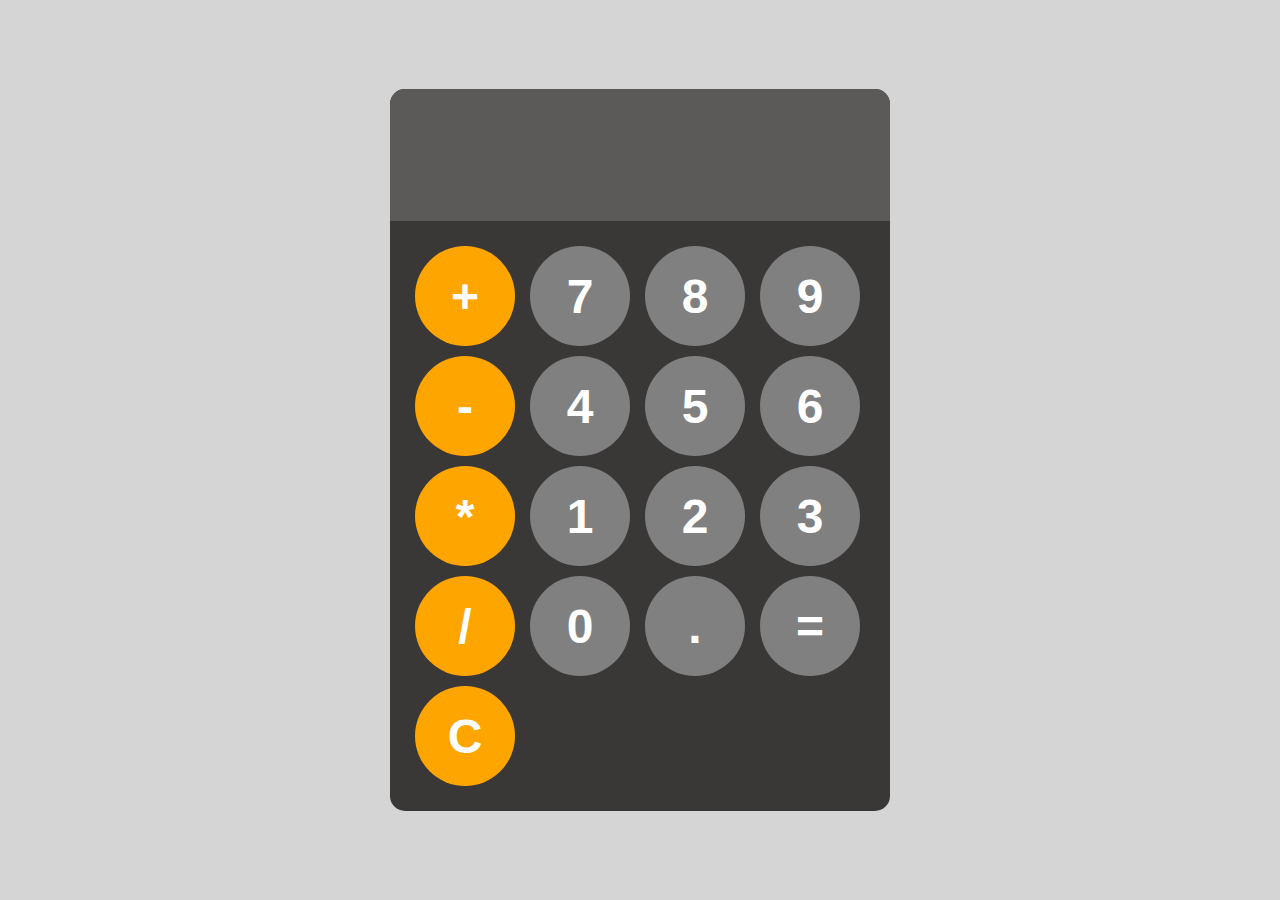
<file: index.html>
<!DOCTYPE html>
<html lang="en">
<head>
    <meta charset="UTF-8">
    <meta name="viewport" content="width=device-width, initial-scale=1.0">
    <title>Calculator</title>
    <link rel="stylesheet" href="styles.css">
</head>
<body>

    <div id="calculator">
        <input id="display" readonly>
        <div id="keys">
            <button onclick="appendToDisplay('+')" class="operator-btn">+</button>
            <button onclick="appendToDisplay('7')">7</button>
            <button onclick="appendToDisplay('8')">8</button>
            <button onclick="appendToDisplay('9')">9</button>
            <button onclick="appendToDisplay('-')" class="operator-btn">-</button>
            <button onclick="appendToDisplay('4')">4</button>
            <button onclick="appendToDisplay('5')">5</button>
            <button onclick="appendToDisplay('6')">6</button>
            <button onclick="appendToDisplay('*')" class="operator-btn">*</button>
            <button onclick="appendToDisplay('1')">1</button>
            <button onclick="appendToDisplay('2')">2</button>
            <button onclick="appendToDisplay('3')">3</button>
            <button onclick="appendToDisplay('/')" class="operator-btn">/</button>
            <button onclick="appendToDisplay('0')">0</button>
            <button onclick="appendToDisplay('.')">.</button>
            <button onclick="calculate()">=</button>
            <button onclick="clearDisplay()" class="operator-btn">C</button>
        </div>
    </div>

    <script src="script.js"></script>
</body>
</html>
</file>
<file: styles.css>
body {
    margin: 0;
    display: flex;
    justify-content: center;
    align-items: center;
    height: 100vh;
    background-color: rgb(213, 213, 213);
}
#calculator {
    font-family: Arial, Helvetica, sans-serif;
    background-color: rgb(58, 55, 55);
    border-radius: 15px;
    max-width: 500px;
    overflow: hidden;
}
#display {
    width: 100%;
    padding: 20px;
    font-size: 5rem;
    text-align: left;
    border: none;
    background-color: rgb(92, 89, 89);
    color: white;
}
#keys {
    display: grid;
    grid-template-columns: repeat(4, 1fr);
    gap: 10px;
    padding: 25px
}
button {
    width: 100px;
    height: 100px;
    border-radius: 50px;
    border: none;
    background-color: gray;
    font-size: 3rem;
    font-weight: bold;
    cursor: pointer;
    color: white;
}
button:hover {
    background-color: rgb(164, 164, 164);
}
button:active {
    background-color: rgb(186, 186, 186);
}
.operator-btn {
    background-color: orange;
}
.operator-btn:hover {
    background-color: rgb(255, 196, 0);
}
.operator-btn:active {
    background-color: rgb(255, 217, 92);
}
</file>
